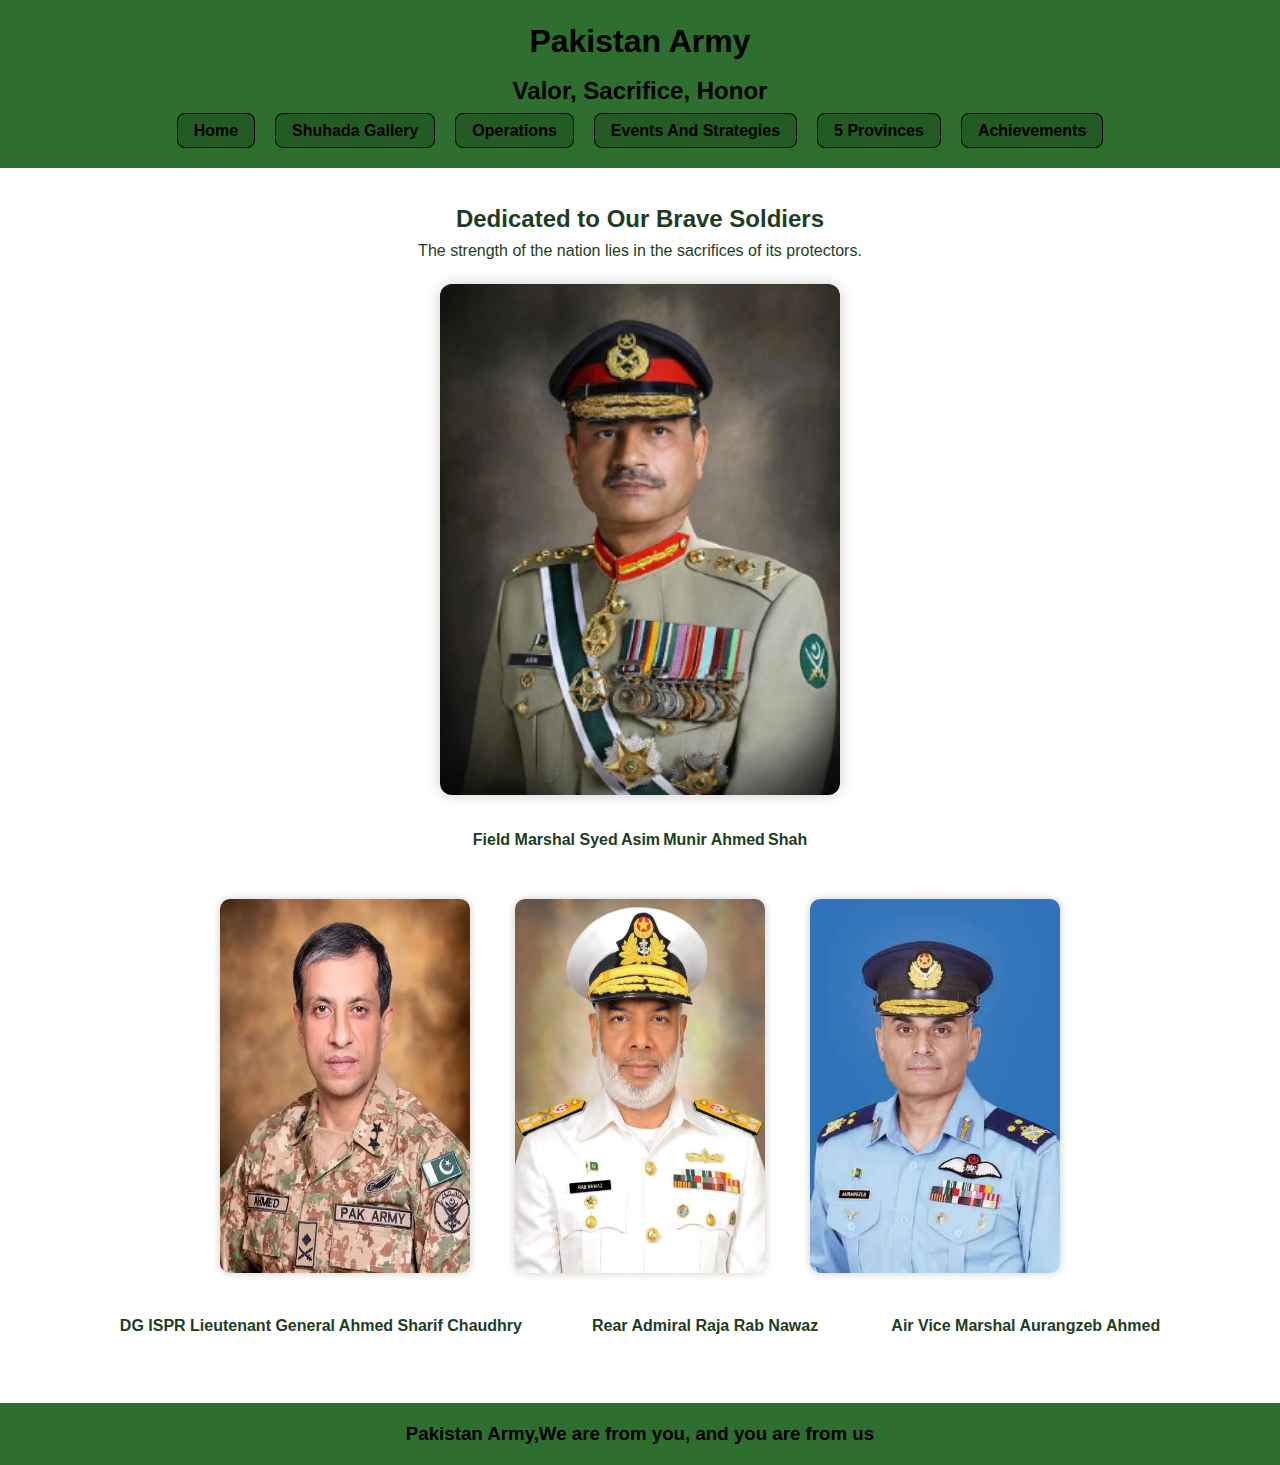
<file: index.html>
<!DOCTYPE html>
<html lang="en">
<head>
  <meta charset="UTF-8" />
  <meta name="viewport" content="width=device-width, initial-scale=1.0"/>
  <title>Pakistan Army – Valor, Sacrifice, Honor</title>
  <link rel="stylesheet" href="style.css" />
  <style>
    .top-image img {
      max-width: 275px;
      width: 90%;
      border-radius: 10px;
      margin: 20px auto;
      display: block;
    }

    .dgi-row {
      display: flex;
      justify-content: center;
      gap: 45px;
      flex-wrap: wrap;
      margin: 30px 0;
    }

    .dgi-row img {
      width: 250px;
      height: auto;
      border-radius: 10px;
    }

  
  </style>
</head>
<body>
  <header class="main-header">
    <h1>Pakistan Army</h1>
    <h2>Valor, Sacrifice, Honor</h2>
    <nav>
      <ul class="nav-links">
        <li><a href="index.html">Home</a></li>
        <li><a href="shuhada.html">Shuhada Gallery</a></li>
        <li><a href="operations.html">Operations</a></li>
        <li><a href="events.html">Events And Strategies</a></li>
        <li><a href="provinces.html">5 Provinces</a></li>
        <li><a href="achievements.html">Achievements</a></li>
      </ul>
    </nav>
  </header>

  <section class="hero">
    <h2>Dedicated to Our Brave Soldiers</h2>
    <p>The strength of the nation lies in the sacrifices of its protectors.</p>

    <!-- Asim Munir image -->
    <div class="top-image">
      <img src="asim-munir.jpg" alt="Field Marshal Asim Munir">
      <h4>Field Marshal Syed Asim Munir Ahmed Shah</h4>
    </div>

    <!-- DG ISPR Images -->
    <div class="dgi-row">
      <img src="dg-ispr1.jpg" alt="DG ISPR 1">
      <img src="dg-ispr2.jpg" alt="DG ISPR 2">
      <img src="dg-ispr3.jpg" alt="DG ISPR 3">
    </div>

    <!-- ISPR Logos (Smaller and Horizontally Aligned) -->
    <div class="ispr-logo-row">
     
      <h4>DG ISPR Lieutenant General Ahmed Sharif Chaudhry  </h4>
     

      <h4>Rear Admiral Raja Rab Nawaz  </h4>
      
      <h4>Air Vice Marshal Aurangzeb Ahmed </h4>
    </div>
  </section>

  <footer>
    <h3>Pakistan Army,We are from you, and you are from us</h3>
  </footer>

  <script src="script.js"></script>
</body>
</html>
</file>
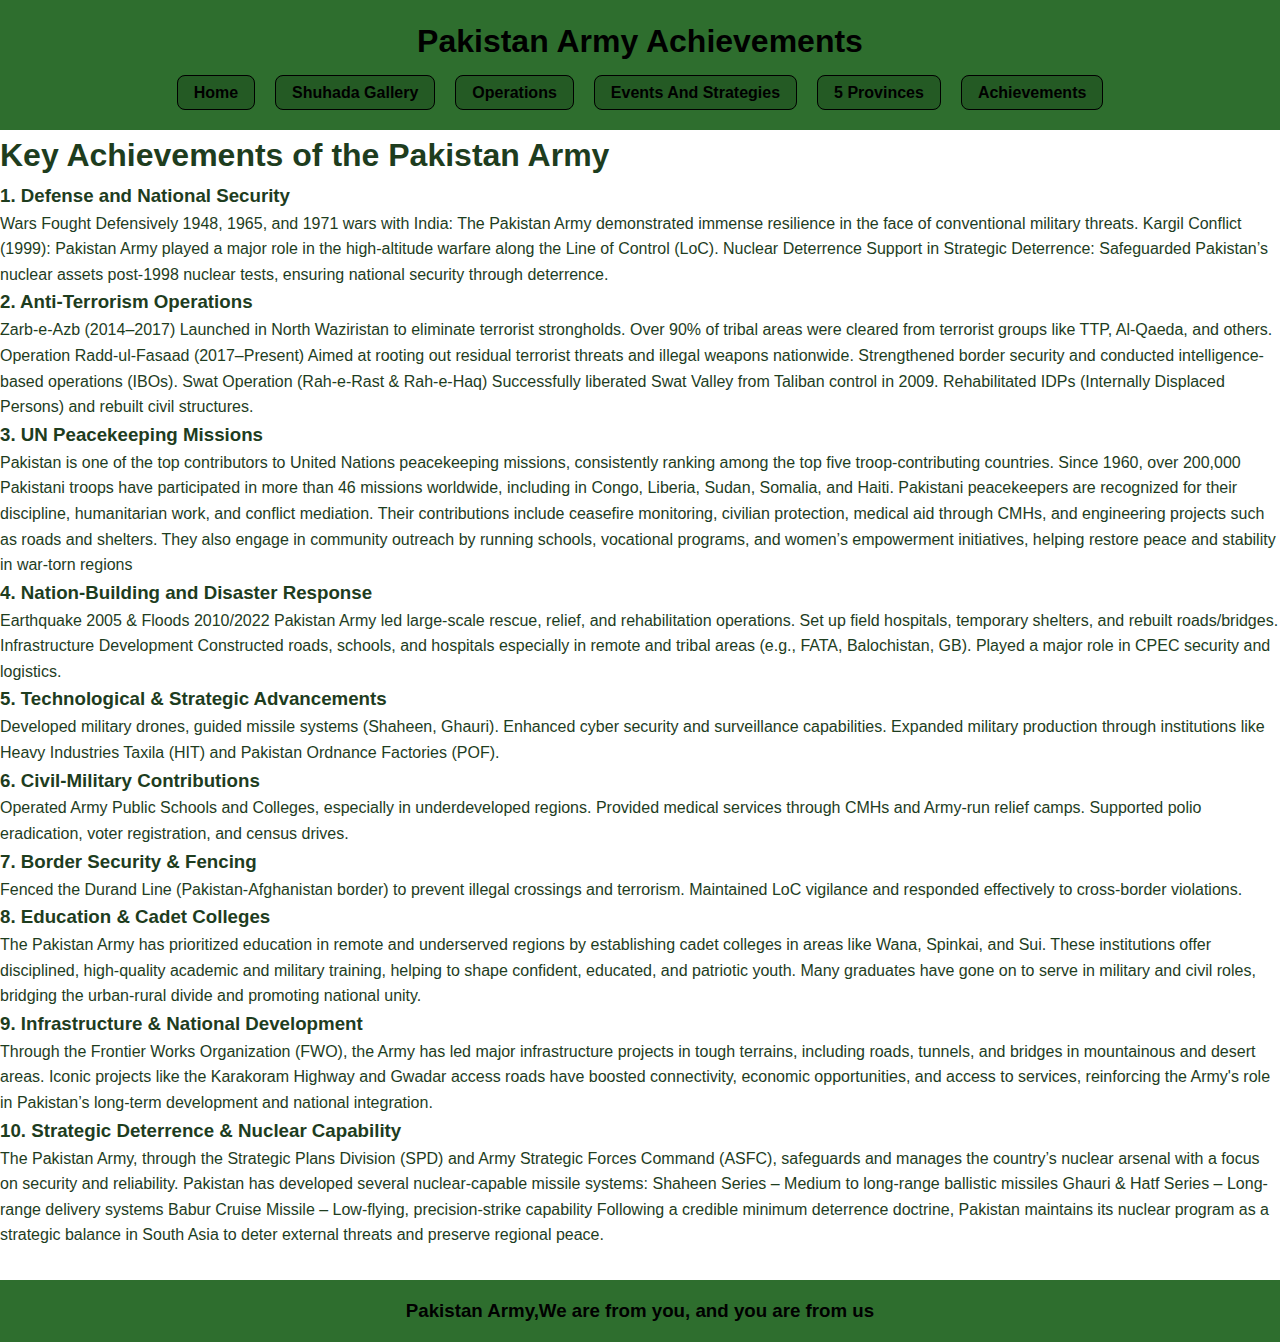
<file: achievements.html>
<!DOCTYPE html>
<html lang="en">
<head>
  <meta charset="UTF-8" />
  <meta name="viewport" content="width=device-width, initial-scale=1.0"/>
  <title>Pakistan Army Achievements</title>
<link rel="stylesheet" href="style.css" />

</head>
<body>
  <header class="main-header">
    <h1>Pakistan Army Achievements</h1>
    <nav>
      <ul class="nav-links">
        <li><a href="index.html">Home</a></li>
        <li><a href="shuhada.html">Shuhada Gallery</a></li>
        <li><a href="operations.html">Operations</a></li>
        <li><a href="events.html">Events And Strategies</a></li>
        <li><a href="provinces.html">5 Provinces</a></li>
        <li><a href="achievements.html">Achievements</a></li>
      </ul>
    </nav>
  </header>

  <section class="achievements">
    <h1>Key Achievements of the Pakistan Army</h1>

    <div class="achievement-card">
      <h3> 1. Defense and National Security</h3>
      <p>Wars Fought Defensively
1948, 1965, and 1971 wars with India: The Pakistan Army demonstrated immense resilience in the face of conventional military threats.
Kargil Conflict (1999): Pakistan Army played a major role in the high-altitude warfare along the Line of Control (LoC).
 Nuclear Deterrence
Support in Strategic Deterrence: Safeguarded Pakistan’s nuclear assets post-1998 nuclear tests, ensuring national security through deterrence.
</p>
    </div>

    <div class="achievement-card">
      <h3> 2. Anti-Terrorism Operations</h3>
      <p>Zarb-e-Azb (2014–2017)
Launched in North Waziristan to eliminate terrorist strongholds.

Over 90% of tribal areas were cleared from terrorist groups like TTP, Al-Qaeda, and others.

Operation Radd-ul-Fasaad (2017–Present)
Aimed at rooting out residual terrorist threats and illegal weapons nationwide.

Strengthened border security and conducted intelligence-based operations (IBOs).

 Swat Operation (Rah-e-Rast & Rah-e-Haq)
Successfully liberated Swat Valley from Taliban control in 2009.

Rehabilitated IDPs (Internally Displaced Persons) and rebuilt civil structures.

</p>
    </div>

    <div class="achievement-card">
      <h3>3. UN Peacekeeping Missions</h3>
      <p>Pakistan is one of the top contributors to United Nations peacekeeping missions, consistently ranking among the top five troop-contributing countries. Since 1960, over 200,000 Pakistani troops have participated in more than 46 missions worldwide, including in Congo, Liberia, Sudan, Somalia, and Haiti.

Pakistani peacekeepers are recognized for their discipline, humanitarian work, and conflict mediation. Their contributions include ceasefire monitoring, civilian protection, medical aid through CMHs, and engineering projects such as roads and shelters. They also engage in community outreach by running schools, vocational programs, and women’s empowerment initiatives, helping restore peace and stability in war-torn regions</p>
    </div>

    <div class="achievement-card">
      <h3>4. Nation-Building and Disaster Response</h3>
      <p>Earthquake 2005 & Floods 2010/2022
Pakistan Army led large-scale rescue, relief, and rehabilitation operations.

Set up field hospitals, temporary shelters, and rebuilt roads/bridges.

 Infrastructure Development
Constructed roads, schools, and hospitals especially in remote and tribal areas (e.g., FATA, Balochistan, GB).

Played a major role in CPEC security and logistics.
</p>

</div>

    <div class="achievement-card">
      <h3> 5. Technological & Strategic Advancements</h3>
      <p> Developed military drones, guided missile systems (Shaheen, Ghauri).

Enhanced cyber security and surveillance capabilities.

Expanded military production through institutions like Heavy Industries Taxila (HIT) and Pakistan Ordnance Factories (POF).

</p>
    </div>

    <div class="achievement-card">
      <h3>6. Civil-Military Contributions</h3>
      <p>Operated Army Public Schools and Colleges, especially in underdeveloped regions.

Provided medical services through CMHs and Army-run relief camps.

Supported polio eradication, voter registration, and census drives.

</p>
    </div>

<div class="achievement-card">
      <h3>7. Border Security & Fencing
</h3>
      <p>Fenced the Durand Line (Pakistan-Afghanistan border) to prevent illegal crossings and terrorism.

Maintained LoC vigilance and responded effectively to cross-border violations.


</p>
    </div>

<div class="achievement-card">
      <h3>8. Education & Cadet Colleges
</h3>
      <p>The Pakistan Army has prioritized education in remote and underserved regions by establishing cadet colleges in areas like Wana, Spinkai, and Sui. These institutions offer disciplined, high-quality academic and military training, helping to shape confident, educated, and patriotic youth. Many graduates have gone on to serve in military and civil roles, bridging the urban-rural divide and promoting national unity.



</p>
    </div>

    <div class="achievement-card">
      <h3>9. Infrastructure & National Development
</h3>
      <p>Through the Frontier Works Organization (FWO), the Army has led major infrastructure projects in tough terrains, including roads, tunnels, and bridges in mountainous and desert areas. Iconic projects like the Karakoram Highway and Gwadar access roads have boosted connectivity, economic opportunities, and access to services, reinforcing the Army's role in Pakistan’s long-term development and national integration.



</p>

    </div>

<div class="achievement-card">
      <h3>10. Strategic Deterrence & Nuclear Capability
</h3>
      <p>The Pakistan Army, through the Strategic Plans Division (SPD) and Army Strategic Forces Command (ASFC), safeguards and manages the country’s nuclear arsenal with a focus on security and reliability.

Pakistan has developed several nuclear-capable missile systems:

Shaheen Series – Medium to long-range ballistic missiles

Ghauri & Hatf Series – Long-range delivery systems

Babur Cruise Missile – Low-flying, precision-strike capability

Following a credible minimum deterrence doctrine, Pakistan maintains its nuclear program as a strategic balance in South Asia to deter external threats and preserve regional peace.


</p>

    </div>



  </section>

  <footer>
     <h3>Pakistan Army,We are from you, and you are from us</h3>
  </footer>
  <script src="script.js"></script>

</body>
</html>
</file>
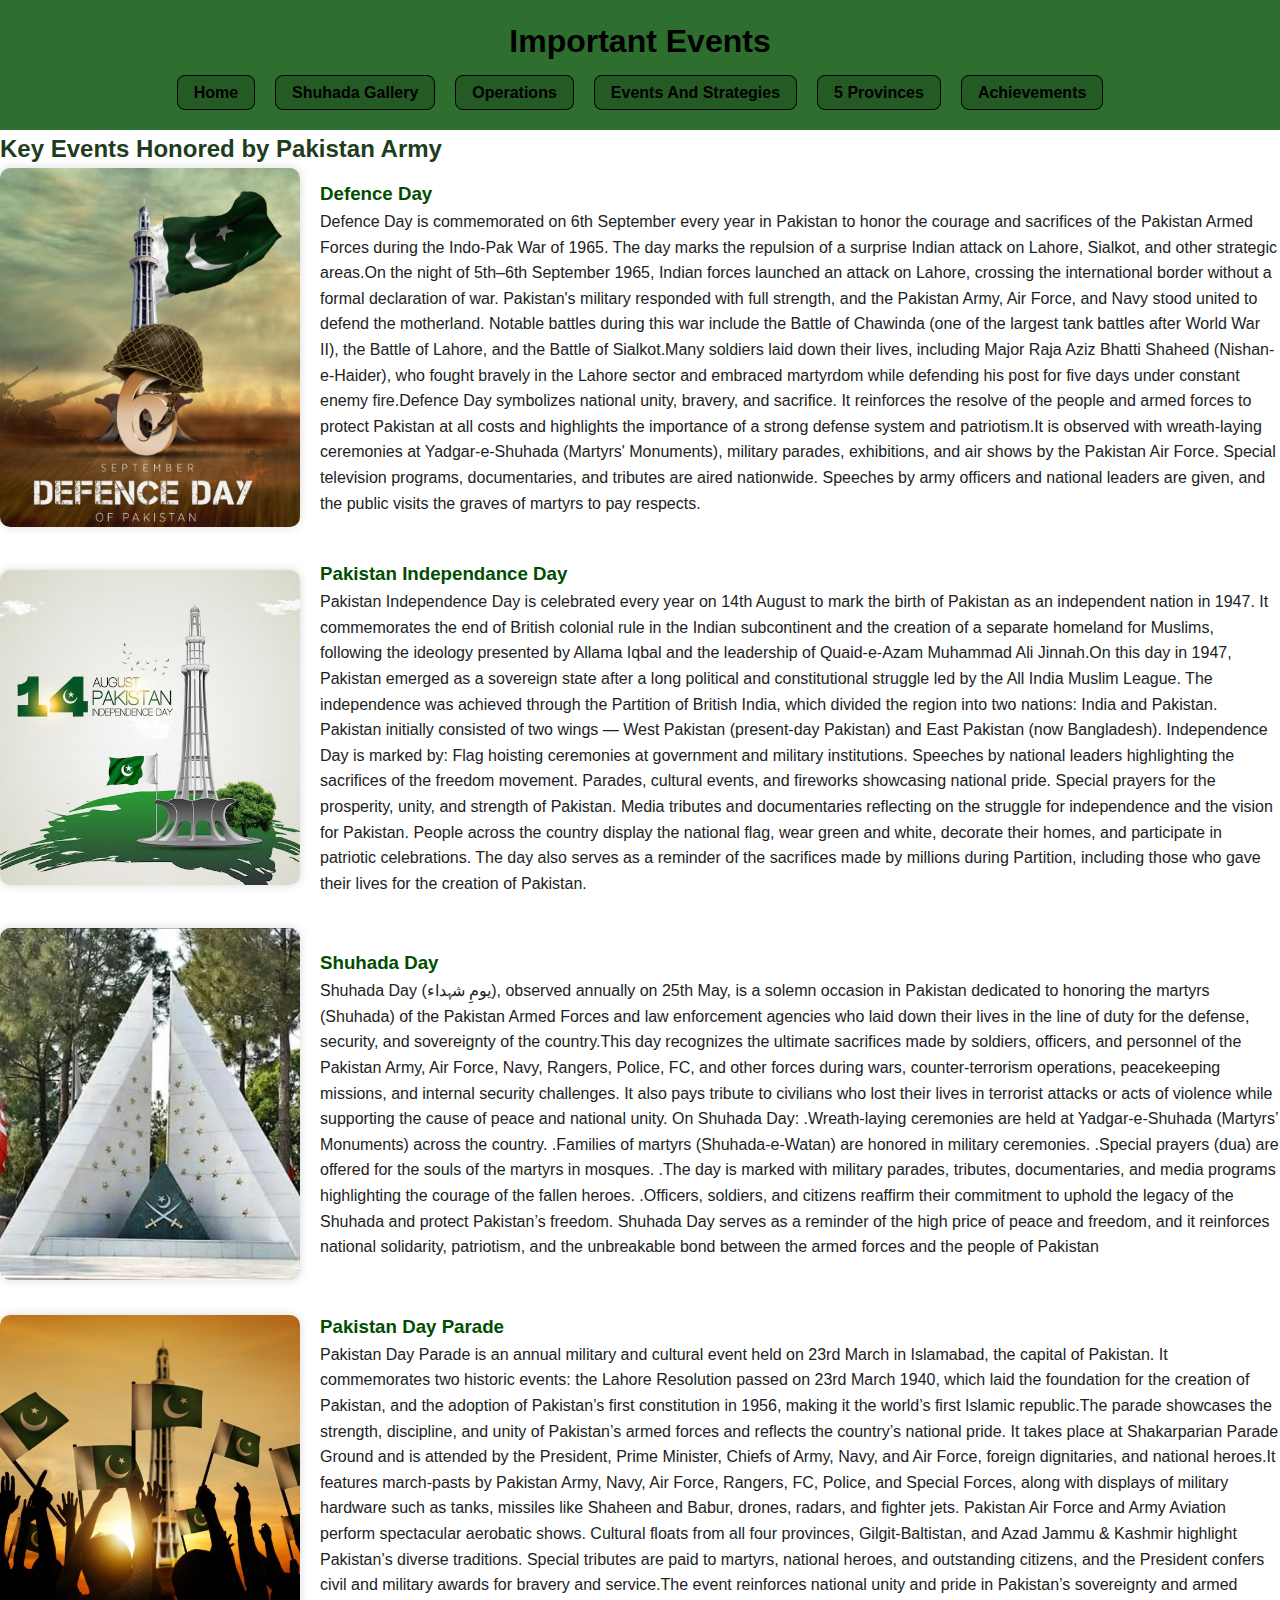
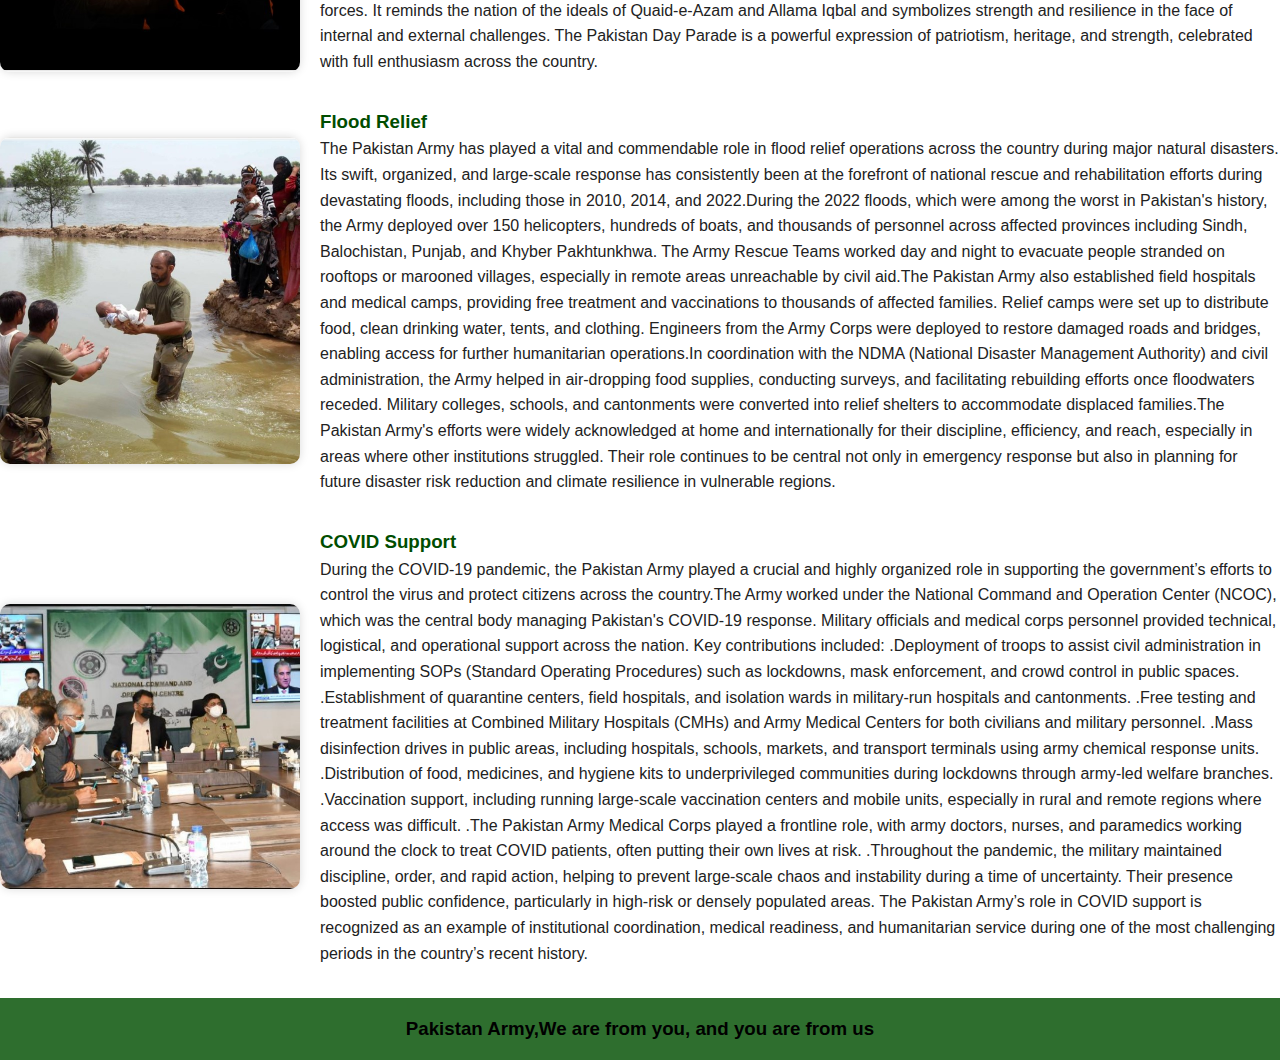
<file: events.html>
<!DOCTYPE html>
<html lang="en">
<head>
  <meta charset="UTF-8" />
  <meta name="viewport" content="width=device-width, initial-scale=1.0"/>
  <title>Pakistan Important Events</title>
  <link rel="stylesheet" href="style.css" />

  
</head>
<body>
  <header class="main-header">
    <h1>Important Events</h1>
    <nav>
      <ul class="nav-links">
        <li><a href="index.html">Home</a></li>
        <li><a href="shuhada.html">Shuhada Gallery</a></li>
        <li><a href="operations.html">Operations</a></li>
        <li><a href="events.html"> Events And Strategies</a></li>
        <li><a href="provinces.html">5 Provinces</a></li>
        <li><a href="achievements.html">Achievements</a></li>
      </ul>
    </nav>
  </header>

  <section class="events-container">
    <h2>Key Events Honored by Pakistan Army</h2>

    <!-- Defence Day -->
    
<div class="info-block">
   <img src="defence-day.jpg" alt="Defence Day Parade">
      <div class="info-text">
      <h3>Defence Day</h3>
      <p>Defence Day is commemorated on 6th September every year in Pakistan to honor the courage and sacrifices of the Pakistan Armed Forces during the Indo-Pak War of 1965. The day marks the repulsion of a surprise Indian attack on Lahore, Sialkot, and other strategic areas.On the night of 5th–6th September 1965, Indian forces launched an attack on Lahore, crossing the international border without a formal declaration of war. Pakistan's military responded with full strength, and the Pakistan Army, Air Force, and Navy stood united to defend the motherland. Notable battles during this war include the Battle of Chawinda (one of the largest tank battles after World War II), the Battle of Lahore, and the Battle of Sialkot.Many soldiers laid down their lives, including Major Raja Aziz Bhatti Shaheed (Nishan-e-Haider), who fought bravely in the Lahore sector and embraced martyrdom while defending his post for five days under constant enemy fire.Defence Day symbolizes national unity, bravery, and sacrifice. It reinforces the resolve of the people and armed forces to protect Pakistan at all costs and highlights the importance of a strong defense system and patriotism.It is observed with wreath-laying ceremonies at Yadgar-e-Shuhada (Martyrs' Monuments), military parades, exhibitions, and air shows by the Pakistan Air Force. Special television programs, documentaries, and tributes are aired nationwide. Speeches by army officers and national leaders are given, and the public visits the graves of martyrs to pay respects.</p>
    </div>
  </div>

<div class="info-block">
   <img src="Independance Day.jpg" alt="Independance Day">
      <div class="info-text">
<h3>Pakistan Independance Day</h3>
<p>Pakistan Independence Day is celebrated every year on 14th August to mark the birth of Pakistan as an independent nation in 1947. It commemorates the end of British colonial rule in the Indian subcontinent and the creation of a separate homeland for Muslims, following the ideology presented by Allama Iqbal and the leadership of Quaid-e-Azam Muhammad Ali Jinnah.On this day in 1947, Pakistan emerged as a sovereign state after a long political and constitutional struggle led by the All India Muslim League. The independence was achieved through the Partition of British India, which divided the region into two nations: India and Pakistan. Pakistan initially consisted of two wings — West Pakistan (present-day Pakistan) and East Pakistan (now Bangladesh).
Independence Day is marked by:
Flag hoisting ceremonies at government and military institutions.
Speeches by national leaders highlighting the sacrifices of the freedom movement.
Parades, cultural events, and fireworks showcasing national pride.
Special prayers for the prosperity, unity, and strength of Pakistan.
Media tributes and documentaries reflecting on the struggle for independence and the vision for Pakistan.
People across the country display the national flag, wear green and white, decorate their homes, and participate in patriotic celebrations. The day also serves as a reminder of the sacrifices made by millions during Partition, including those who gave their lives for the creation of Pakistan.</p>
 </div>
  </div>



    <!-- Shuhada Day -->
    
<div class="info-block">
    <img src="youm-e-shuhada.jpg" alt="Shuhada Day">
      <div class="info-text">
      <h3>Shuhada Day</h3>
      <p>Shuhada Day (یومِ شہداء), observed annually on 25th May, is a solemn occasion in Pakistan dedicated to honoring the martyrs (Shuhada) of the Pakistan Armed Forces and law enforcement agencies who laid down their lives in the line of duty for the defense, security, and sovereignty of the country.This day recognizes the ultimate sacrifices made by soldiers, officers, and personnel of the Pakistan Army, Air Force, Navy, Rangers, Police, FC, and other forces during wars, counter-terrorism operations, peacekeeping missions, and internal security challenges. It also pays tribute to civilians who lost their lives in terrorist attacks or acts of violence while supporting the cause of peace and national unity.
On Shuhada Day:
.Wreath-laying ceremonies are held at Yadgar-e-Shuhada (Martyrs’ Monuments) across the country.
.Families of martyrs (Shuhada-e-Watan) are honored in military ceremonies.
.Special prayers (dua) are offered for the souls of the martyrs in mosques.
.The day is marked with military parades, tributes, documentaries, and media programs highlighting the courage of the fallen heroes.
.Officers, soldiers, and citizens reaffirm their commitment to uphold the legacy of the Shuhada and protect Pakistan’s freedom.
Shuhada Day serves as a reminder of the high price of peace and freedom, and it reinforces national solidarity, patriotism, and the unbreakable bond between the armed forces and the people of Pakistan</p>
    </div>
  </div>
    <!-- Pakistan Day Parade -->
    
<div class="info-block">
    <img src="pakistan-day.jpg" alt="Pakistan Day Parade">
       <div class="info-text">
      <h3>Pakistan Day Parade</h3>
      <p> Pakistan Day Parade is an annual military and cultural event held on 23rd March in Islamabad, the capital of Pakistan. It commemorates two historic events: the Lahore Resolution passed on 23rd March 1940, which laid the foundation for the creation of Pakistan, and the adoption of Pakistan’s first constitution in 1956, making it the world’s first Islamic republic.The parade showcases the strength, discipline, and unity of Pakistan’s armed forces and reflects the country’s national pride. It takes place at Shakarparian Parade Ground and is attended by the President, Prime Minister, Chiefs of Army, Navy, and Air Force, foreign dignitaries, and national heroes.It features march-pasts by Pakistan Army, Navy, Air Force, Rangers, FC, Police, and Special Forces, along with displays of military hardware such as tanks, missiles like Shaheen and Babur, drones, radars, and fighter jets. Pakistan Air Force and Army Aviation perform spectacular aerobatic shows. Cultural floats from all four provinces, Gilgit-Baltistan, and Azad Jammu & Kashmir highlight Pakistan’s diverse traditions. Special tributes are paid to martyrs, national heroes, and outstanding citizens, and the President confers civil and military awards for bravery and service.The event reinforces national unity and pride in Pakistan’s sovereignty and armed forces. It reminds the nation of the ideals of Quaid-e-Azam and Allama Iqbal and symbolizes strength and resilience in the face of internal and external challenges. The Pakistan Day Parade is a powerful expression of patriotism, heritage, and strength, celebrated with full enthusiasm across the country.</p>
    </div>
  </div>
    <!-- Flood Relief -->
   
<div class="info-block">
    <img src="flood-relief.jpg" alt="Flood Relief">
     <div class="info-text">
      <h3>Flood Relief </h3>
      <p>The Pakistan Army has played a vital and commendable role in flood relief operations across the country during major natural disasters. Its swift, organized, and large-scale response has consistently been at the forefront of national rescue and rehabilitation efforts during devastating floods, including those in 2010, 2014, and 2022.During the 2022 floods, which were among the worst in Pakistan's history, the Army deployed over 150 helicopters, hundreds of boats, and thousands of personnel across affected provinces including Sindh, Balochistan, Punjab, and Khyber Pakhtunkhwa. The Army Rescue Teams worked day and night to evacuate people stranded on rooftops or marooned villages, especially in remote areas unreachable by civil aid.The Pakistan Army also established field hospitals and medical camps, providing free treatment and vaccinations to thousands of affected families. Relief camps were set up to distribute food, clean drinking water, tents, and clothing. Engineers from the Army Corps were deployed to restore damaged roads and bridges, enabling access for further humanitarian operations.In coordination with the NDMA (National Disaster Management Authority) and civil administration, the Army helped in air-dropping food supplies, conducting surveys, and facilitating rebuilding efforts once floodwaters receded. Military colleges, schools, and cantonments were converted into relief shelters to accommodate displaced families.The Pakistan Army's efforts were widely acknowledged at home and internationally for their discipline, efficiency, and reach, especially in areas where other institutions struggled. Their role continues to be central not only in emergency response but also in planning for future disaster risk reduction and climate resilience in vulnerable regions.</p>
    </div>
  </div>
    <!-- COVID Support -->
    
<div class="info-block">
     <img src="covid-response.jpg" alt="COVID-19 Response">
      <div class="info-text">
      <h3>COVID Support</h3>
      <p>During the COVID-19 pandemic, the Pakistan Army played a crucial and highly organized role in supporting the government’s efforts to control the virus and protect citizens across the country.The Army worked under the National Command and Operation Center (NCOC), which was the central body managing Pakistan's COVID-19 response. Military officials and medical corps personnel provided technical, logistical, and operational support across the nation.
Key contributions included:
.Deployment of troops to assist civil administration in implementing SOPs (Standard Operating Procedures) such as lockdowns, mask enforcement, and crowd control in public spaces.
.Establishment of quarantine centers, field hospitals, and isolation wards in military-run hospitals and cantonments.
.Free testing and treatment facilities at Combined Military Hospitals (CMHs) and Army Medical Centers for both civilians and military personnel.
.Mass disinfection drives in public areas, including hospitals, schools, markets, and transport terminals using army chemical response units.
.Distribution of food, medicines, and hygiene kits to underprivileged communities during lockdowns through army-led welfare branches.
.Vaccination support, including running large-scale vaccination centers and mobile units, especially in rural and remote regions where access was difficult.
.The Pakistan Army Medical Corps played a frontline role, with army doctors, nurses, and paramedics working around the clock to treat COVID patients, often putting their own lives at risk.
.Throughout the pandemic, the military maintained discipline, order, and rapid action, helping to prevent large-scale chaos and instability during a time of uncertainty. Their presence boosted public confidence, particularly in high-risk or densely populated areas.
The Pakistan Army’s role in COVID support is recognized as an example of institutional coordination, medical readiness, and humanitarian service during one of the most challenging periods in the country’s recent history.</p>
    </div>
  </div>
  </section>

  <footer>
     <h3>Pakistan Army,We are from you, and you are from us</h3>
 </footer>
  <script src="script.js"></script>

</body>
</html>
</file>
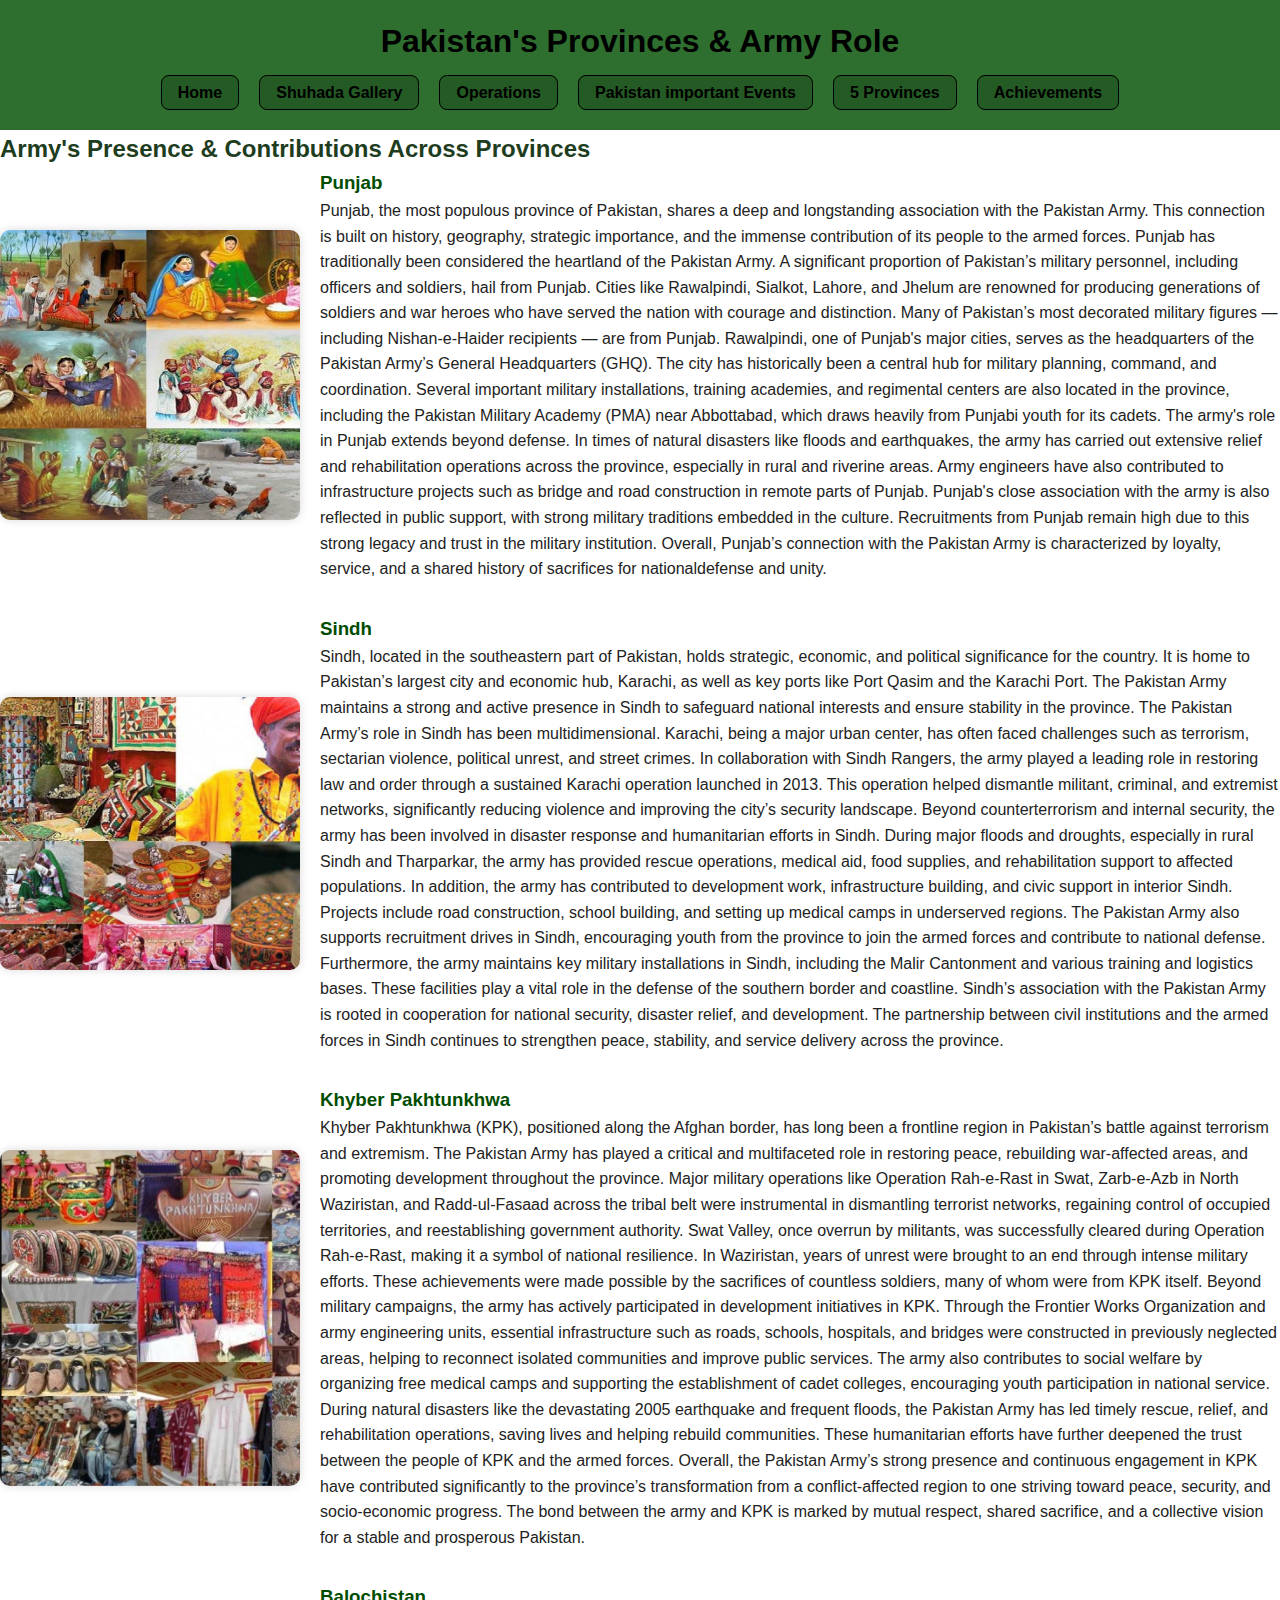
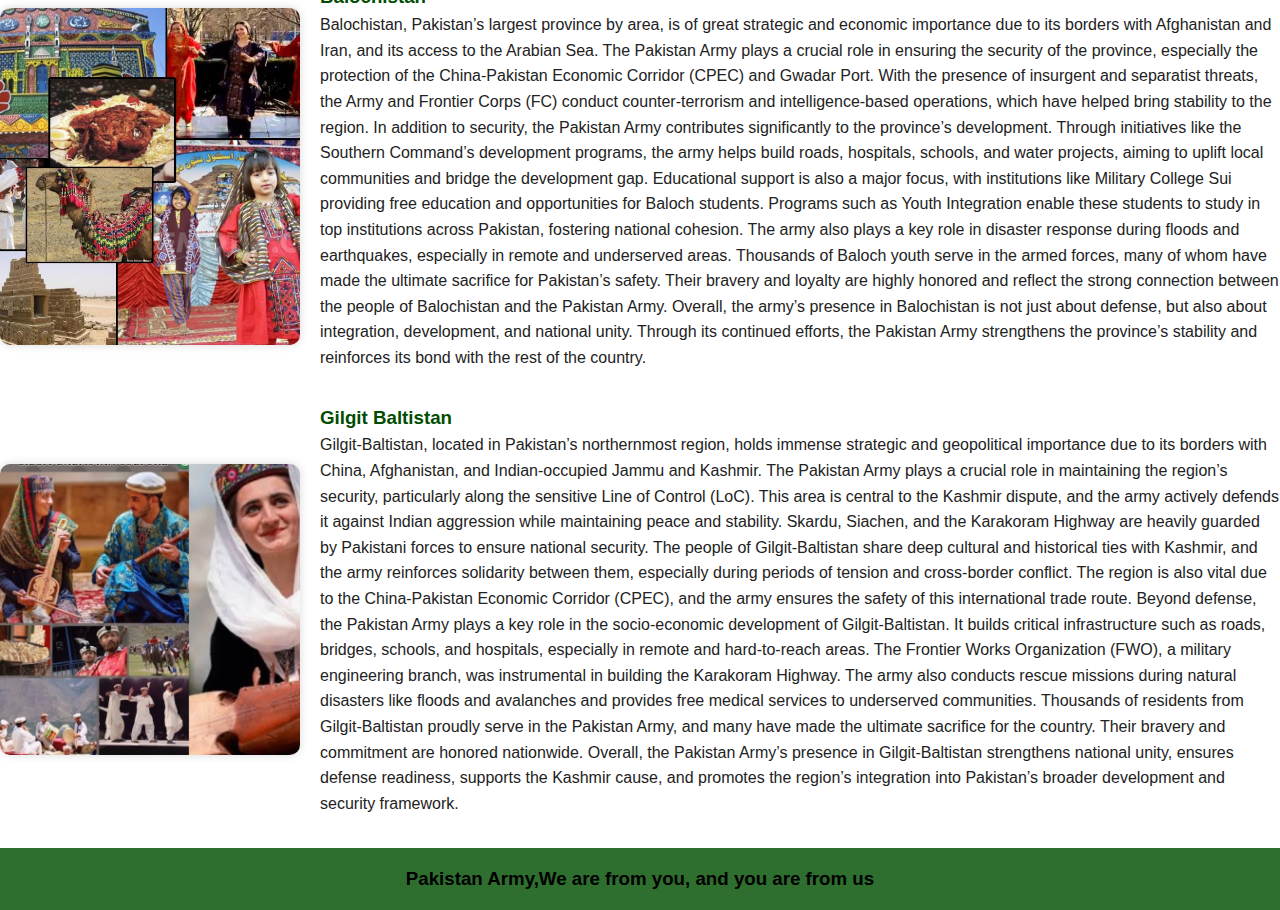
<file: provinces.html>
<!DOCTYPE html>
<html lang="en">
<head>
  <meta charset="UTF-8" />
  <meta name="viewport" content="width=device-width, initial-scale=1.0"/>
  <title>Provinces & Army – Pakistan Army</title>
  <link rel="stylesheet" href="style.css" />

</head>
<body>
  <header class="main-header">
    <h1>Pakistan's Provinces & Army Role</h1>
    <nav>
      <ul class="nav-links">
        <li><a href="index.html">Home</a></li>
        <li><a href="shuhada.html">Shuhada Gallery</a></li>
        <li><a href="operations.html">Operations</a></li>
        <li><a href="events.html">Pakistan important Events</a></li>
        <li><a href="provinces.html">5 Provinces</a></li>
        <li><a href="achievements.html">Achievements</a></li>
      </ul>
    </nav>
  </header>

  <section class="province-section">
    <h2>Army's Presence & Contributions Across Provinces</h2>

    <!-- Punjab -->
  
<div class="info-block">
 <img src="punjab.jpg" alt="Punjab Pakistan">
      <div class="info-text">
    <h3>Punjab</h3>
    <p>Punjab, the most populous province of Pakistan, shares a deep and longstanding association with the Pakistan Army. This connection is built on history, geography, strategic importance, and the immense contribution of its people to the armed forces.

Punjab has traditionally been considered the heartland of the Pakistan Army. A significant proportion of Pakistan’s military personnel, including officers and soldiers, hail from Punjab. Cities like Rawalpindi, Sialkot, Lahore, and Jhelum are renowned for producing generations of soldiers and war heroes who have served the nation with courage and distinction. Many of Pakistan’s most decorated military figures — including Nishan-e-Haider recipients — are from Punjab.

Rawalpindi, one of Punjab's major cities, serves as the headquarters of the Pakistan Army’s General Headquarters (GHQ). The city has historically been a central hub for military planning, command, and coordination. Several important military installations, training academies, and regimental centers are also located in the province, including the Pakistan Military Academy (PMA) near Abbottabad, which draws heavily from Punjabi youth for its cadets.

The army's role in Punjab extends beyond defense. In times of natural disasters like floods and earthquakes, the army has carried out extensive relief and rehabilitation operations across the province, especially in rural and riverine areas. Army engineers have also contributed to infrastructure projects such as bridge and road construction in remote parts of Punjab.

Punjab's close association with the army is also reflected in public support, with strong military traditions embedded in the culture. Recruitments from Punjab remain high due to this strong legacy and trust in the military institution.

Overall, Punjab’s connection with the Pakistan Army is characterized by loyalty, service, and a shared history of sacrifices for nationaldefense and unity.</p>
  </div>
</div>

    <!-- Sindh -->
<div class="info-block">
   <img src="sindh.jpg" alt="Sindh Pakistan">
      <div class="info-text">
    <h3> Sindh</h3>
    <p> Sindh, located in the southeastern part of Pakistan, holds strategic, economic, and political significance for the country. It is home to Pakistan’s largest city and economic hub, Karachi, as well as key ports like Port Qasim and the Karachi Port. The Pakistan Army maintains a strong and active presence in Sindh to safeguard national interests and ensure stability in the province.

The Pakistan Army’s role in Sindh has been multidimensional. Karachi, being a major urban center, has often faced challenges such as terrorism, sectarian violence, political unrest, and street crimes. In collaboration with Sindh Rangers, the army played a leading role in restoring law and order through a sustained Karachi operation launched in 2013. This operation helped dismantle militant, criminal, and extremist networks, significantly reducing violence and improving the city’s security landscape.

Beyond counterterrorism and internal security, the army has been involved in disaster response and humanitarian efforts in Sindh. During major floods and droughts, especially in rural Sindh and Tharparkar, the army has provided rescue operations, medical aid, food supplies, and rehabilitation support to affected populations.

In addition, the army has contributed to development work, infrastructure building, and civic support in interior Sindh. Projects include road construction, school building, and setting up medical camps in underserved regions. The Pakistan Army also supports recruitment drives in Sindh, encouraging youth from the province to join the armed forces and contribute to national defense.

Furthermore, the army maintains key military installations in Sindh, including the Malir Cantonment and various training and logistics bases. These facilities play a vital role in the defense of the southern border and coastline.

Sindh’s association with the Pakistan Army is rooted in cooperation for national security, disaster relief, and development. The partnership between civil institutions and the armed forces in Sindh continues to strengthen peace, stability, and service delivery across the province.</p>
    </p>
</div>
</div>

    <!-- KPK -->
<div class="info-block">
 <img src="kpk.jpg" alt="Khyber Pakhtunkhwa">
       <div class="info-text">
    <h3>Khyber Pakhtunkhwa</h3>
    <p> Khyber Pakhtunkhwa (KPK), positioned along the Afghan border, has long been a frontline region in Pakistan’s battle against terrorism and extremism. The Pakistan Army has played a critical and multifaceted role in restoring peace, rebuilding war-affected areas, and promoting development throughout the province. Major military operations like Operation Rah-e-Rast in Swat, Zarb-e-Azb in North Waziristan, and Radd-ul-Fasaad across the tribal belt were instrumental in dismantling terrorist networks, regaining control of occupied territories, and reestablishing government authority.

Swat Valley, once overrun by militants, was successfully cleared during Operation Rah-e-Rast, making it a symbol of national resilience. In Waziristan, years of unrest were brought to an end through intense military efforts. These achievements were made possible by the sacrifices of countless soldiers, many of whom were from KPK itself.

Beyond military campaigns, the army has actively participated in development initiatives in KPK. Through the Frontier Works Organization and army engineering units, essential infrastructure such as roads, schools, hospitals, and bridges were constructed in previously neglected areas, helping to reconnect isolated communities and improve public services. The army also contributes to social welfare by organizing free medical camps and supporting the establishment of cadet colleges, encouraging youth participation in national service.

During natural disasters like the devastating 2005 earthquake and frequent floods, the Pakistan Army has led timely rescue, relief, and rehabilitation operations, saving lives and helping rebuild communities. These humanitarian efforts have further deepened the trust between the people of KPK and the armed forces.

Overall, the Pakistan Army’s strong presence and continuous engagement in KPK have contributed significantly to the province’s transformation from a conflict-affected region to one striving toward peace, security, and socio-economic progress. The bond between the army and KPK is marked by mutual respect, shared sacrifice, and a collective vision for a stable and prosperous Pakistan.
</p>
  </div>
</div>

    <!-- Balochistan -->
    
    <div class="info-block">
  <img src="balochistan.jpg" alt="Balochistan Pakistan">
      <div class="info-text">
    <h3> Balochistan</h3>
    <p> Balochistan, Pakistan’s largest province by area, is of great strategic and economic importance due to its borders with Afghanistan and Iran, and its access to the Arabian Sea. The Pakistan Army plays a crucial role in ensuring the security of the province, especially the protection of the China-Pakistan Economic Corridor (CPEC) and Gwadar Port. With the presence of insurgent and separatist threats, the Army and Frontier Corps (FC) conduct counter-terrorism and intelligence-based operations, which have helped bring stability to the region.

In addition to security, the Pakistan Army contributes significantly to the province’s development. Through initiatives like the Southern Command’s development programs, the army helps build roads, hospitals, schools, and water projects, aiming to uplift local communities and bridge the development gap. Educational support is also a major focus, with institutions like Military College Sui providing free education and opportunities for Baloch students. Programs such as Youth Integration enable these students to study in top institutions across Pakistan, fostering national cohesion.

The army also plays a key role in disaster response during floods and earthquakes, especially in remote and underserved areas. Thousands of Baloch youth serve in the armed forces, many of whom have made the ultimate sacrifice for Pakistan’s safety. Their bravery and loyalty are highly honored and reflect the strong connection between the people of Balochistan and the Pakistan Army.

Overall, the army’s presence in Balochistan is not just about defense, but also about integration, development, and national unity. Through its continued efforts, the Pakistan Army strengthens the province’s stability and reinforces its bond with the rest of the country.
</p> 
 </div>
</div>

<!-- GB-->
    
    <div class="info-block">
  <img src="Gilgit Baltistan.jpg" alt="Gilgit Baltistan">
     <div class="info-text">
    <h3>Gilgit Baltistan</h3>
    <p>Gilgit-Baltistan, located in Pakistan’s northernmost region, holds immense strategic and geopolitical importance due to its borders with China, Afghanistan, and Indian-occupied Jammu and Kashmir. The Pakistan Army plays a crucial role in maintaining the region’s security, particularly along the sensitive Line of Control (LoC). This area is central to the Kashmir dispute, and the army actively defends it against Indian aggression while maintaining peace and stability. Skardu, Siachen, and the Karakoram Highway are heavily guarded by Pakistani forces to ensure national security.

The people of Gilgit-Baltistan share deep cultural and historical ties with Kashmir, and the army reinforces solidarity between them, especially during periods of tension and cross-border conflict. The region is also vital due to the China-Pakistan Economic Corridor (CPEC), and the army ensures the safety of this international trade route.

Beyond defense, the Pakistan Army plays a key role in the socio-economic development of Gilgit-Baltistan. It builds critical infrastructure such as roads, bridges, schools, and hospitals, especially in remote and hard-to-reach areas. The Frontier Works Organization (FWO), a military engineering branch, was instrumental in building the Karakoram Highway. The army also conducts rescue missions during natural disasters like floods and avalanches and provides free medical services to underserved communities.

Thousands of residents from Gilgit-Baltistan proudly serve in the Pakistan Army, and many have made the ultimate sacrifice for the country. Their bravery and commitment are honored nationwide. Overall, the Pakistan Army’s presence in Gilgit-Baltistan strengthens national unity, ensures defense readiness, supports the Kashmir cause, and promotes the region’s integration into Pakistan’s broader development and security framework.
</p>
  </div>
</div>

  </section>

  <footer>
     <h3>Pakistan Army,We are from you, and you are from us</h3>
  </footer>
  <script src="script.js"></script>

</body>
</html>
</file>
<file: style.css>
/* General Reset */
* {
  margin: 0;
  padding: 0;
  box-sizing: border-box;
}

/* Body and Font */
body {
  font-family: 'Segoe UI', sans-serif;
  background-color: #ffffff; /* White background */
  color: #1e3d1e; /* Softer matte green */
  line-height: 1.6;
}

/* Header */
.main-header {
  background-color: #2e6e2e; /* Matte green */
  color: white;
  padding: 1rem;
  text-align: center;
}

.main-header h1 {
  color: #352e2e; /* Dark grey project name */
  margin-bottom: 0.3rem;
}

/* Navigation */
.nav-links {
  display: flex;
  justify-content: center;
  flex-wrap: wrap;
  gap: 10px;
  list-style: none;
  padding: 0.5rem 0;
}

.nav-links a {
  color: white;
  text-decoration: none;
  padding: 0.5rem 1rem;
  background-color: #245a24; /* Matte green button */
  border-radius: 8px;
  transition: 0.3s ease;
}

.nav-links a:hover {
  background-color: #449944; /* Slightly lighter green on hover */
}

/* Hero */
.hero {
  text-align: center;
  padding: 2rem;
}

.hero img {
  max-width: 90%;
  height: auto;
  margin-top: 1rem;
  border-radius: 12px;
  box-shadow: 0 0 15px rgba(46, 110, 46, 0.2); /* Subtle matte green shadow */
}

/* Footer */
footer {
  background-color: #2e6e2e; /* Matte green */
  color: white;
  text-align: center;
  padding: 1rem;
  margin-top: 2rem;
}
.ispr-logo-row {
  display: flex;
  justify-content: center;
  gap: 70px; /* increased spacing between logos */
  margin-top: 40px;
}

.ispr-logo img {
  width: 300px;
  height: auto;
  filter: drop-shadow(0 0 10px rgba(0, 0, 0, 0.2));
}

.hero .top-image img {
  width: 50%;
  max-width: 400px;
  border-radius: 12px;
  box-shadow: 0 0 15px rgba(0,0,0,0.2);
  margin-bottom: 2rem;
}

.dgi-row {
  display: flex;
  flex-wrap: wrap;
  justify-content: center;
  gap: 100px;
}

.dgi-row img {
  width: 28%;
  min-width: 200px;
  border-radius: 10px;
  box-shadow: 0 0 10px rgba(0,0,0,0.2);
}
/* ========== Info Blocks for Side-by-Side Layout ========== */
.info-block {
  display: flex;
  flex-wrap: wrap;
  align-items: center;
  gap: 20px;
  margin-bottom: 2rem;
}

.info-block img {
  width: 40%;
  max-width: 300px;
  border-radius: 10px;
  box-shadow: 0 0 10px rgba(0,0,0,0.15);
}

.info-text {
  flex: 1;
  font-size: 1rem;
  line-height: 1.6;
  color: #222;
}

.info-text h3 {
  margin-top: 0;
  color: #004d00;
}
@media (max-width: 768px) {
  .info-block {
    flex-direction: column;
    text-align: center;
  }

  .info-block img {
    width: 90%;
  }

  .info-text {
    width: 100%;
  }
}
footer {
  color: #000000; /* Text will be dark black */
}

header {
  color: #000000; /* All text in the header will now be dark black */
}
/* For a class */
.header {
  color: #000000;
}

/* For an ID */
#header {
  color: #000000;
}
header * {
  color: #000000 !important;
}
nav a {
  background-color: #FFD700;
  color: #000000;
  padding: 8px 16px;
  margin: 5px;
  border-radius: 8px;
  font-weight: bold;
  text-decoration: none;
  border: 1px solid #000;
}
/* Responsive layout fix for screens smaller than 768px (mobiles & small tablets) */
@media (max-width: 768px) {
  .dg-images {
    flex-direction: column;      /* Stack the images vertically */
    align-items: center;         /* Center images on small screens */
    gap: 20px;                   /* Add space between stacked images */
  }

  .dg-images img {
    max-width: 90%;              /* Make images responsive */
    height: auto;
  }

  header h1,
  header h2 {
    font-size: 24px;
    text-align: center;
  }

  nav {
    flex-direction: column;
    align-items: center;
  }

  nav a {
    display: block;
    margin: 10px 0;
    font-size: 16px;
  }

  section {
    padding: 15px;
  }

  footer {
    font-size: 14px;
    text-align: center;
    padding: 10px;
  }
}
/* 🌐 Fully Responsive: Mobile View (Phones & Small Tablets) */
@media (max-width: 768px) {
  body {
    padding: 0;
    margin: 0;
    overflow-x: hidden;
    font-size: 16px;
  }

  header {
    text-align: center;
    padding: 10px;
  }

  header h1 {
    font-size: 22px;
  }

  header h2 {
    font-size: 18px;
  }

  nav {
    display: flex;
    flex-direction: column;
    align-items: center;
    padding: 10px;
    gap: 10px;
  }

  nav a {
    display: block;
    width: 90%;
    background-color: #2e7d32; /* dark green background */
    color: white;
    border-radius: 8px;
    padding: 10px;
    text-align: center;
    font-size: 16px;
    text-decoration: none;
    box-shadow: 0 2px 6px rgba(0, 0, 0, 0.3);
  }

  nav a:hover {
    background-color: #1b5e20;
  }

  .dg-images {
    display: flex;
    flex-direction: column;
    gap: 20px;
    align-items: center;
    justify-content: center;
    margin: 20px 0;
  }

  .dg-images img {
    max-width: 90vw;
    height: auto;
    border-radius: 10px;
    box-shadow: 0 0 10px rgba(0, 0, 0, 0.2);
  }

  section {
    padding: 15px;
    text-align: center;
  }

  .content {
    font-size: 16px;
    line-height: 1.6;
  }

  footer {
    padding: 15px;
    font-size: 14px;
    background-color: #000; /* Dark black footer */
    text-align: center;
  }

  footer p {
    color: white; /* white text for contrast */
  }
}
</file>
